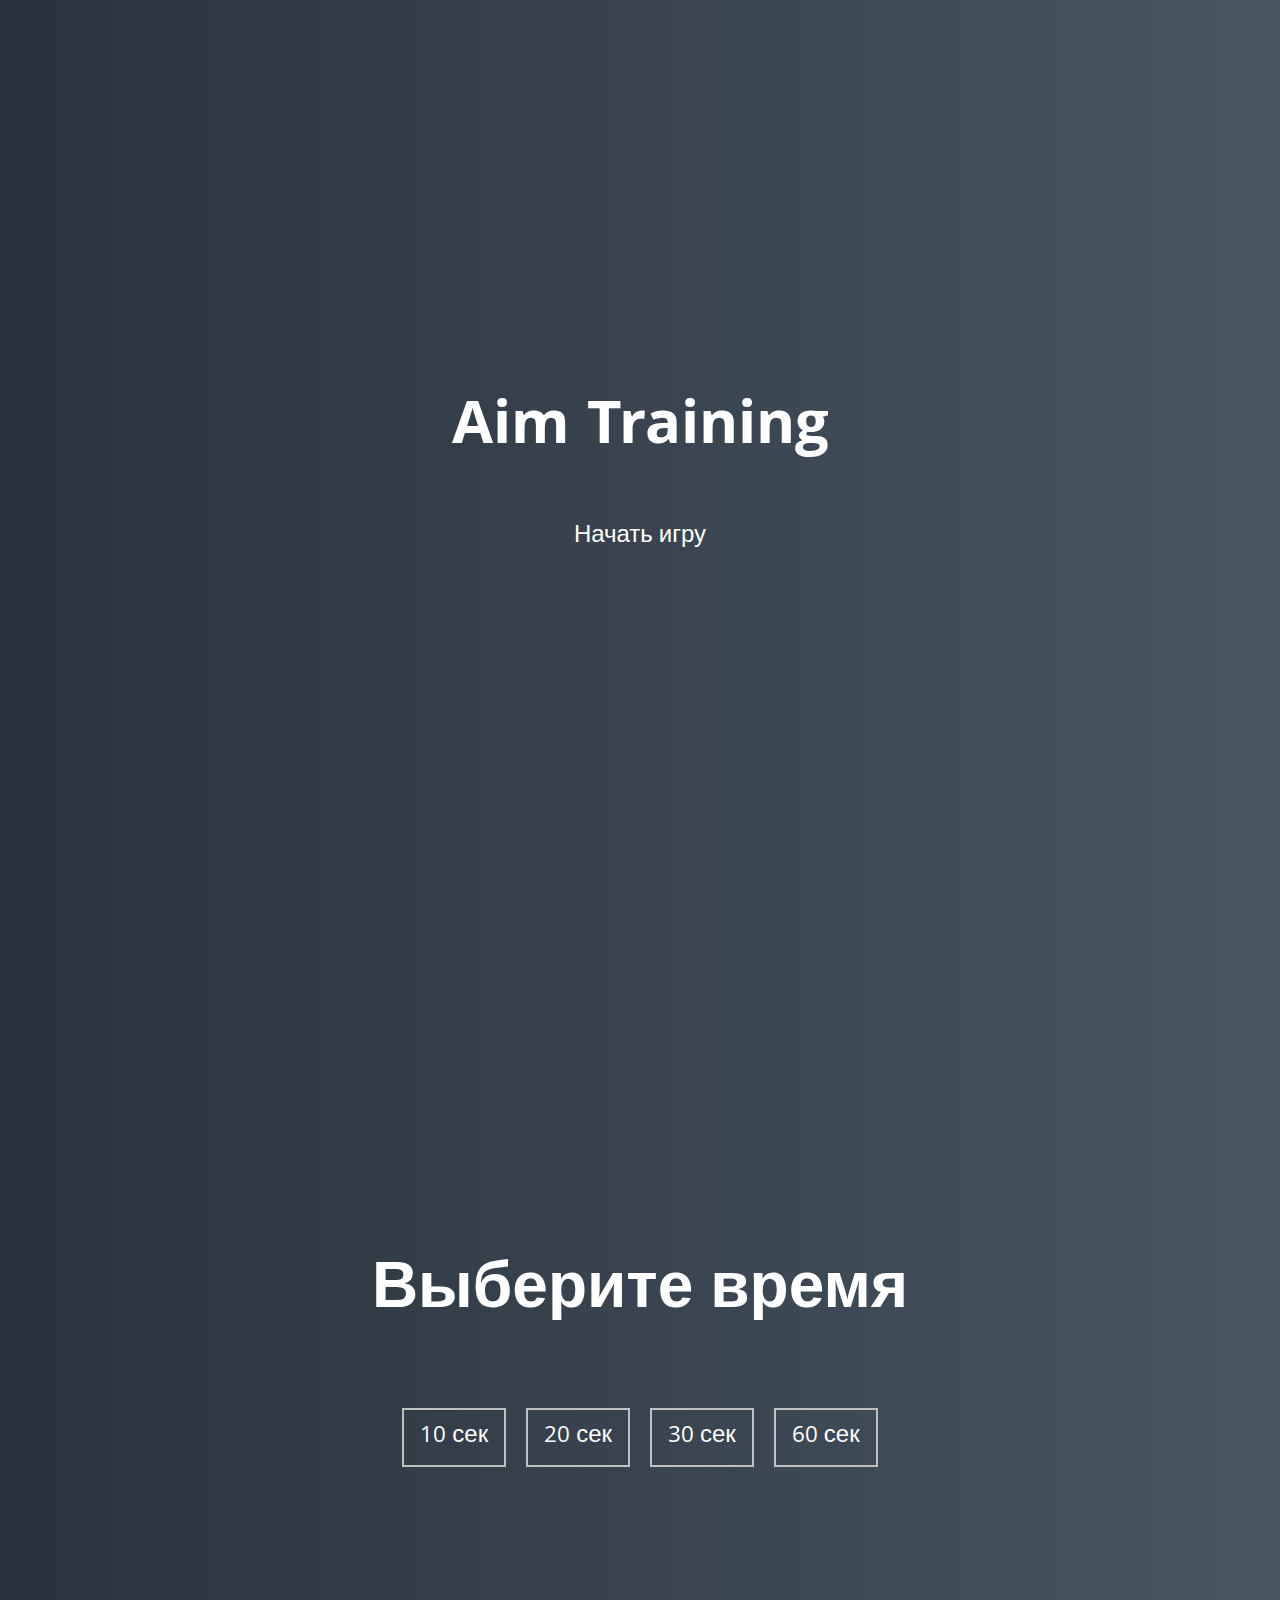
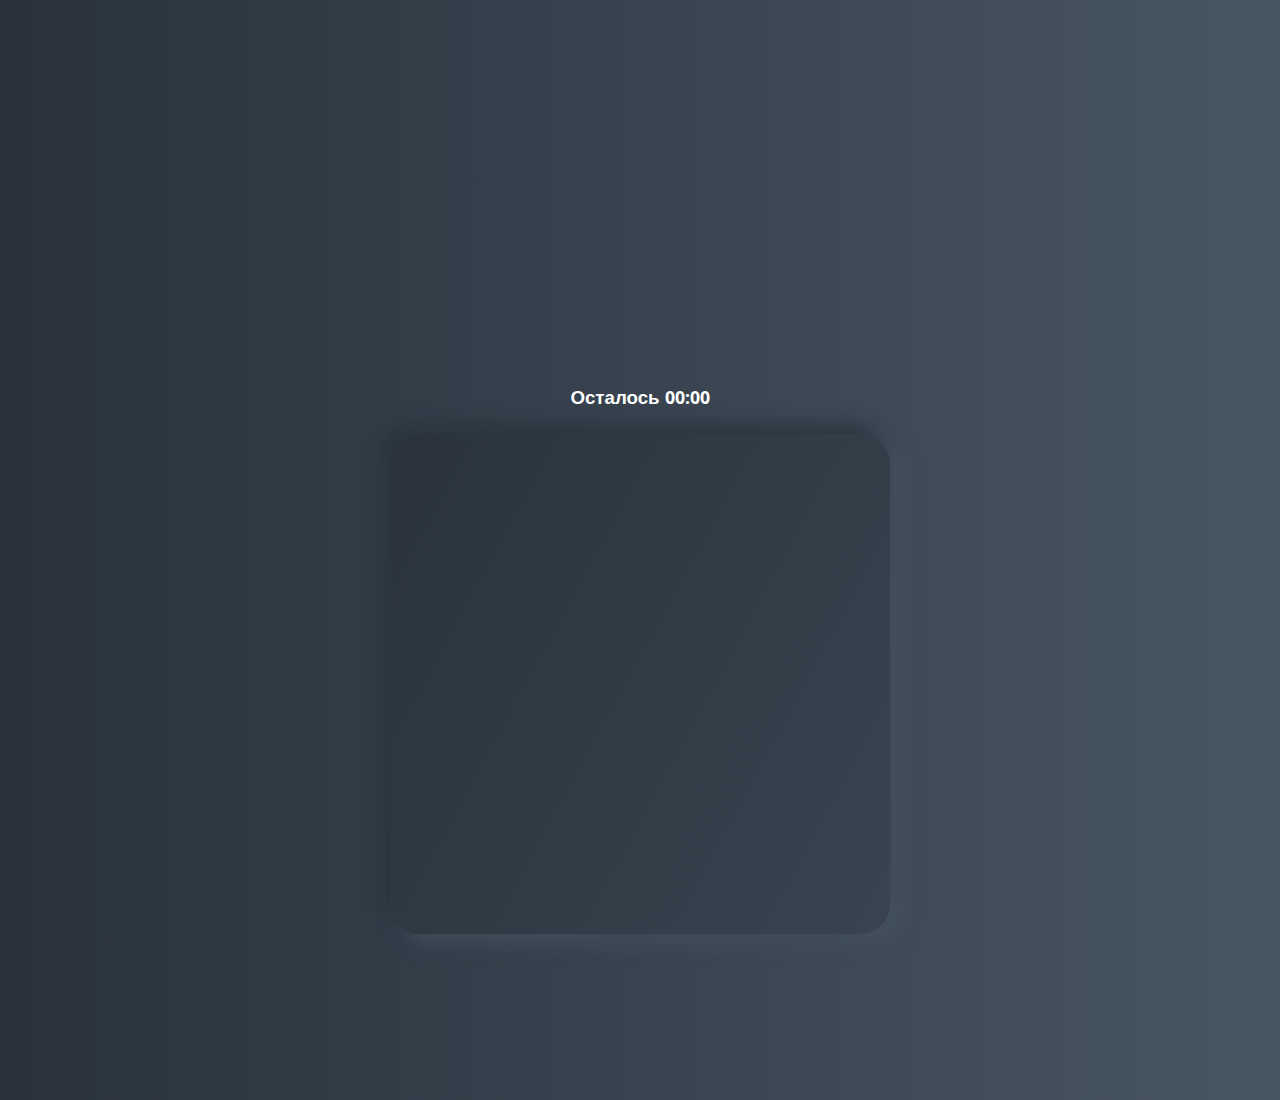
<file: aim_training/index.html>
<!DOCTYPE html>
<html lang="en">
  <head>
    <meta charset="UTF-8" />
    <meta name="viewport" content="width=device-width, initial-scale=1.0" />
    <link rel="stylesheet" href="styles.css" />
    <title>Aim Training</title>
  </head>
  <body>
    <div class="screen">
      <h1>Aim Training</h1>
      <a href="#" class="start">Начать игру</a>
    </div>

    <div class="screen ">
      <h1>Выберите время</h1>
      <ul class="time-list" id="time-list">
        <li>
          <button class="time-btn" data-time="10">
            10 сек
          </button>
        </li>
        <li>
          <button class="time-btn" data-time="20">
            20 сек
          </button>
        </li>
        <li>
          <button class="time-btn" data-time="30">
            30 сек
          </button>
        </li>
        <li>
          <button class="time-btn" data-time="60">
            60 сек
          </button>
        </li>
      </ul>
    </div>

    <div class="screen">
      <h3>Осталось <span id="time">00:00</span></h3>
      <div class="board" id="board"></div>
    </div>
    <script src="app.js"></script>
  </body>
</html>
</file>
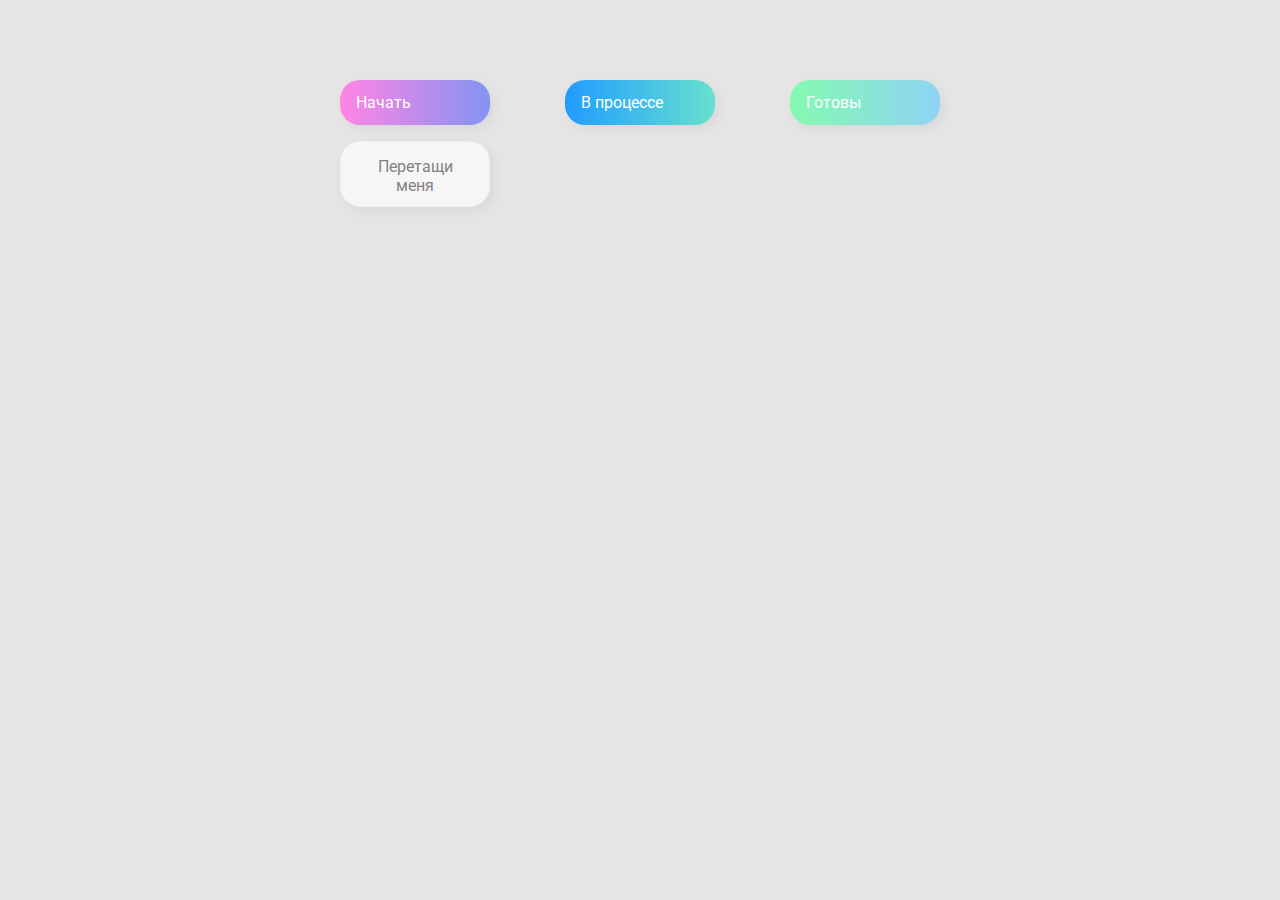
<file: Drag & Drop/index.html>
<!DOCTYPE html>
<html lang="en">
  <head>
    <meta charset="UTF-8" />
    <meta name="viewport" content="width=device-width, initial-scale=1.0" />
    <link rel="stylesheet" href="styles.css" />
    <title>Drag & Drop</title>
  </head>
  <body>
    <div>
      <div class="row">
          <div class="col-header start">Начать</div>
          <div class="col-header progress">В процессе</div>
          <div class="col-header done">Готовы</div>
      </div>

      <div class="row">
        <div class="placeholder">
          <div class="item" draggable="true"><p>Перетащи меня</p></div>
        </div>
        <div class="placeholder"></div>
        <div class="placeholder"></div>
      </div>
      
    </div>
    <script src="app.js"></script>
  </body>
</html>
</file>
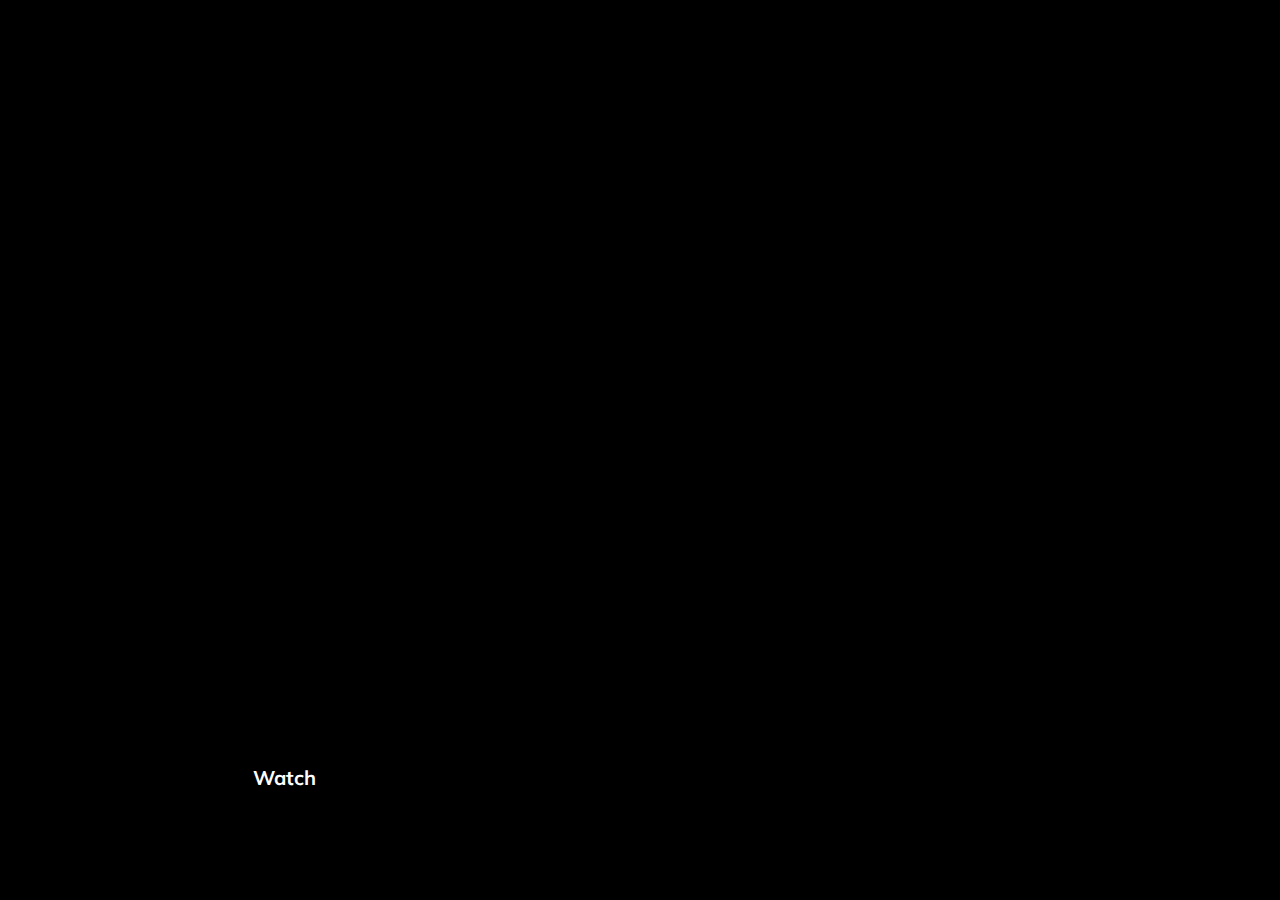
<file: Gallery/index.html>
<!DOCTYPE html>
<html lang="en">
<head>
  <meta charset="UTF-8" />
  <meta name="viewport" content="width=device-width, initial-scale=1.0" />
  <link rel="stylesheet" href="styles.css" />
  <title>Gallery</title>
</head>
<body>
<div class="container">
  <div
      class="slide"
      style="background-image: url('https://i1.wp.com/hozhack.ru/wp-content/uploads/2017/01/how_to_fold_a_T-shirt_1.jpg');"
  >
    <h3>T-shirts</h3>
  </div>
  <div
      class="slide"
      style="
          background-image: url('https://meet-market.ru/storage/quill/5ff35b6190715.jpg');
        "
  >
    <h3>Sneakers</h3>
  </div>
  <div
      class="slide active"
      style="
          background-image: url('https://ugra.ru/pics-rantss.files.wordpress.com/2010/11/breitling_chrono_avenger_sky_watch.jpg');
        "
  >
    <h3>Watch</h3>
  </div>
  <div
      class="slide"
      style="
          background-image: url('https://avatars.mds.yandex.net/get-zen_doc/1680084/pub_5cc9cd74ef96e100aefbae0e_5ccd9691eb97a900b2357455/scale_1200');
        "
  >
    <h3>Shirts</h3>
  </div>
  <div
      class="slide"
      style="
          background-image: url('https://i.pinimg.com/originals/d0/87/92/d08792165a41cb327d5360963472f91c.jpg');
        "
  >
    <h3>Glasses</h3>
  </div>
</div>
<script src="app.js"></script>
</body>
</html>
</file>
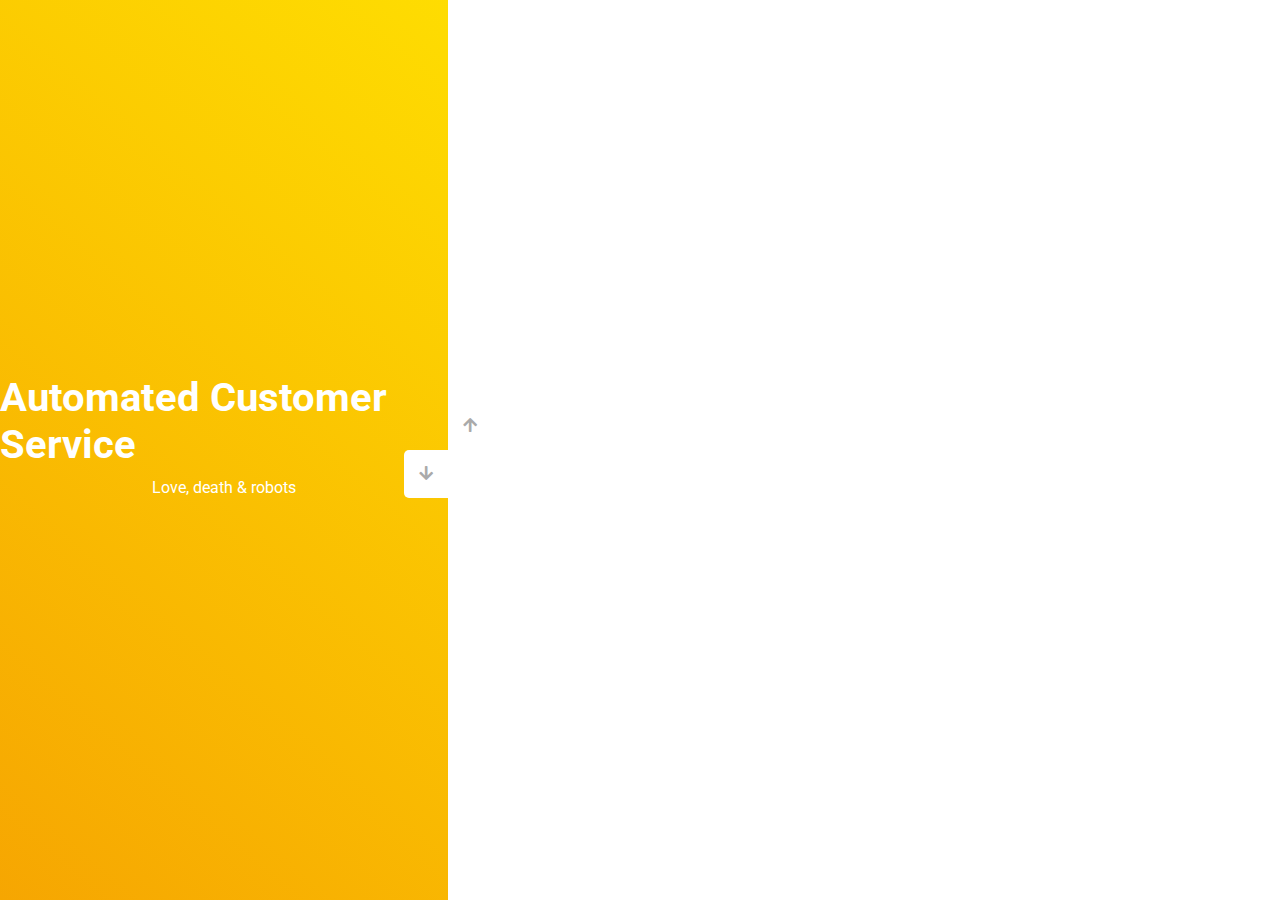
<file: Slider/index.html>
<!DOCTYPE html>
<html lang="en">
  <head>
    <meta charset="UTF-8" />
    <meta name="viewport" content="width=device-width, initial-scale=1.0" />
    <link
      rel="stylesheet"
      href="https://cdnjs.cloudflare.com/ajax/libs/font-awesome/5.15.1/css/all.min.css"
    />
    <link rel="stylesheet" href="style.css" />
    <title>Слайдер</title>
  </head>
  <body>
    <div class="container">
      <div class="sidebar">
        <div style="background: linear-gradient(229.99deg, Black -26%, Grey 145%);">
          <h1>Black</h1>
          <p>Grey</p>
        </div>
        <div style="background: linear-gradient(229.99deg, blue -26%, white 145%);">
          <h1>Mmmmm</h1>
          <p>oyyyyyy</p>
        </div>
        <div style="background: linear-gradient(229.99deg, #11DEE9 -26%, #017E8B 145%);">
          <h1>Snow in the desert</h1>
          <p>Love, death & robots</p>
        </div>
        <div style="background: linear-gradient(215.32deg, #F90306 -1%, #9E0706 124%);">
          <h1>Life Hutch</h1>
          <p>Love, death & robots</p>
        </div>
        <div style="background: linear-gradient(221.87deg, #8308EA 1%, #5305AF 128%);">
          <h1>Zima Blue</h1>
          <p>Love, death & robots</p>
        </div>
        <div style="background: linear-gradient(220.16deg, #FFE101 -8%, #F39102 138%);">
          <h1>Automated Customer Service</h1>
          <p>Love, death & robots</p>
        </div>
      </div>
      <div class="main-slide">
        <div
          style="
            background-image: url('https://images.unsplash.com/photo-1601574968106-b312ac309953?ixlib=rb-1.2.1&ixid=MnwxMjA3fDB8MHxwaG90by1wYWdlfHx8fGVufDB8fHx8&auto=format&fit=crop&w=1996&q=80');
          "
        ></div>
        <div
          style="
            background-image: url('https://images.unsplash.com/photo-1511447333015-45b65e60f6d5?ixid=MnwxMjA3fDB8MHxwaG90by1wYWdlfHx8fGVufDB8fHx8&ixlib=rb-1.2.1&auto=format&fit=crop&w=2023&q=80');
          "
        ></div>
        <div
          style="
            background-image: url('https://images.unsplash.com/photo-1501529301789-b48c1975542a?ixid=MnwxMjA3fDB8MHxwaG90by1wYWdlfHx8fGVufDB8fHx8&ixlib=rb-1.2.1&auto=format&fit=crop&w=1950&q=80');
          "
        ></div>
        <div
          style="
            background-image: url('https://images.unsplash.com/photo-1520263115673-610416f52ab6?ixlib=rb-1.2.1&ixid=MnwxMjA3fDB8MHxwaG90by1wYWdlfHx8fGVufDB8fHx8&auto=format&fit=crop&w=1950&q=80');
          "
        ></div>
        <div
          style="
            background-image: url('https://images.unsplash.com/photo-1629058546203-f38da6cfff04?ixid=MnwxMjA3fDB8MHxwaG90by1wYWdlfHx8fGVufDB8fHx8&ixlib=rb-1.2.1&auto=format&fit=crop&w=723&q=80');
          "
        ></div>
        <div
          style="
            background-image: url('https://images.unsplash.com/photo-1517999144091-3d9dca6d1e43?ixid=MnwxMjA3fDB8MHxwaG90by1wYWdlfHx8fGVufDB8fHx8&ixlib=rb-1.2.1&auto=format&fit=crop&w=564&q=80');
          "
        ></div>
      </div>
      <div class="controls">
        <button class="down-button">
          <i class="fas fa-arrow-down"></i>
        </button>
        <button class="up-button">
          <i class="fas fa-arrow-up"></i>
        </button>
      </div>
    </div>
    <script src="app.js"></script>
  </body>
</html>
</file>
<file: aim_training/styles.css>
@import url('https://fonts.googleapis.com/css?family=Khula&display=swap');

* {
  box-sizing: border-box;
}

body {
  color: #fff;
  font-family: 'Khula', sans-serif;
  height: 100vh;
  overflow: hidden;
  margin: 0;
  text-align: center;
}

a {
  color: #fff;
  text-decoration: none;
}

a:hover {
  color: #16D9E3;
}

.start {
  font-size: 1.5rem;
}

h1 {
  line-height: 1.4;
  font-size: 4rem;
}

.screen {
  display: flex;
  flex-direction: column;
  align-items: center;
  justify-content: center;
  height: 100vh;
  width: 100vw;
  transition: margin 0.5s ease-out;
  background: linear-gradient(90deg, #29323C 0%, #485563 100%);
}

.screen.up {
  margin-top: -100vh;
}

.time-list {
  display: flex;
  flex-wrap: wrap;
  justify-content: center;
  list-style: none;
  padding: 0;
}

.time-list li {
  margin: 10px;
}

.time-btn {
  background-color: transparent;
  border: 2px solid #C0C0C0;
  color: #fff;
  cursor: pointer;
  font-family: inherit;
  padding: .5rem 1rem;
  font-size: 1.5rem;
}

.time-btn:hover {
  border: 2px solid #16D9E3;
  color: #16D9E3;
}

.hide {
  opacity: 0;
}

.primary {
  color: #16D9E3;
}

.board {
  display: flex;
  justify-content: center;
  align-items: center;
  position: relative;
  width: 500px;
  height: 500px;
  background: linear-gradient(118.38deg, #29323C -4.6%, #485563 200.44%);
  box-shadow: -8px -8px 20px #2A333D, 10px 7px 20px #475462;
  border-radius: 30px;
  overflow: hidden;
}

.circle {
  background: linear-gradient(90deg, #16D9E3 0%, #30C7EC 47%, #46AEF7 100%);
  position: absolute;
  border-radius: 50%;
  cursor: pointer;
}

.reload {
  align-items: center;
}
</file>
<file: Drag & Drop/styles.css>
@import url('https://fonts.googleapis.com/css?family=Roboto&display=swap');

* {
  box-sizing: border-box;
}

body {
  font-family: 'Roboto', sans-serif;
  background-color: #e5e5e5;
  display: flex;
  padding-top: 5rem;
  justify-content: center;
  overflow: hidden;
  margin: 0;
}

.row {
  display: flex;
  width: 600px;
  justify-content: space-between;
  margin-bottom: 1rem;
}

.col-header {
  width: 150px;
  box-shadow: 4px 4px 9px rgba(198, 198, 198, 0.36);
  border-radius: 20px;
  padding: 0.8rem 1rem;
  color: #fff;
}

.item {
  width: 150px;
  height: 66px;
  border: 1px solid #eee;
  box-shadow: 4px 4px 9px rgba(198, 198, 198, 0.36);
  border-radius: 20px;
  background: #f7f6f7;
  padding: 10% 1rem;
  color: #828282;
  text-align: center;
  cursor: grab;
  
}

P {
  margin: 0;
}

.item:active {
  cursor: grabbing;
}

.placeholder {
  width: 150px;
  height: 66px;
}

.start {
  background: linear-gradient(90deg, #ff85e4 0%, #229efd 179.25%);
}

.progress {
  background: linear-gradient(90deg, #209cff 0%, #68e0cf 100%);
}

.done {
  background: linear-gradient(90deg, #84fab0 0%, #8fd3f4 100%);
}

.hold {
  border: 1px solid black;
  width: 130%;
  height: 130%;
  background-color: white;
  padding: 20%;
}

.hide {
  display: none;
}

.hovered {
  border: 1px dashed grey;
  border-radius: 20px;
}
</file>
<file: Gallery/styles.css>
@import url('https://fonts.googleapis.com/css?family=Muli&display=swap'); 

* {
  box-sizing: border-box;
}

body {
  font-family: 'Muli', sans-serif;
  overflow: hidden;
  margin: 0;
  color: white;
  justify-content: center;
  height: 100vh;
  align-items: center;
  display: flex;
  background-color: black;
}

.container {
  width: 100%;
  display: flex;
  padding: 0 20px;
}

.slide {
  height: 80vh;
  border-radius: 15px;
  margin: 10px;
  flex : 1;
  cursor: pointer;
  background-size: cover;
  background-position: center;
  background-repeat: no-repeat;
  position: relative;
  transition: all 500ms ease-in-out;
}

.slide h3{
  position: absolute;
  left: 20px;
  font-size: 20px;
  bottom: 20px;
  margin: 0;
  opacity: 0;
}

.slide.active {
  flex: 10 ; 
}

.slide.active h3 {
  opacity: 1;
  transition: opacity 0.3s ease-in 0.4s;
}
</file>
<file: Slider/style.css>
@import url('https://fonts.googleapis.com/css?family=Roboto&display=swap');

* {
  box-sizing: border-box;
  margin: 0;
  padding: 0;
}

body {
  font-family: 'Roboto', sans-serif;
  height: 100vh;
}

.container {
  position: relative;
  overflow: hidden;
  width: 100vw;
  height: 100vh;
}

.sidebar {
  height: 100%;
  width: 35%;
  position: absolute;
  top: 0;
  left: 0;
  transition: transform 0.5s ease-in-out;
}

.sidebar > div {
  height: 100%;
  width: 100%;
  display: flex;
  flex-direction: column;
  align-items: center;
  justify-content: center;
  color: #fff;
}

.sidebar h1 {
  font-size: 40px;
  margin-bottom: 10px;
  margin-top: -30px;
}

.main-slide {
  height: 100%;
  position: absolute;
  top: 0;
  left: 35%;
  width: 65%;
  transition: transform 0.5s ease-in-out;
}

.main-slide > div {
  background-repeat: no-repeat;
  background-size: cover;
  background-position: center center;
  height: 100%;
  width: 100%;
}

button {
  background-color: #fff;
  border: none;
  color: #aaa;
  cursor: pointer;
  font-size: 16px;
  padding: 15px;
}

button:hover {
  color: #222;
}

button:focus {
  outline: none;
}

.container .controls button {
  position: absolute;
  left: 35%;
  top: 50%;
  z-index: 100;
}

.container .controls .down-button {
  transform: translateX(-100%);
  border-top-left-radius: 5px;
  border-bottom-left-radius: 5px;
}

.container .controls .up-button {
  transform: translateY(-100%);
  border-top-right-radius: 5px;
  border-bottom-right-radius: 5px;
}
</file>
